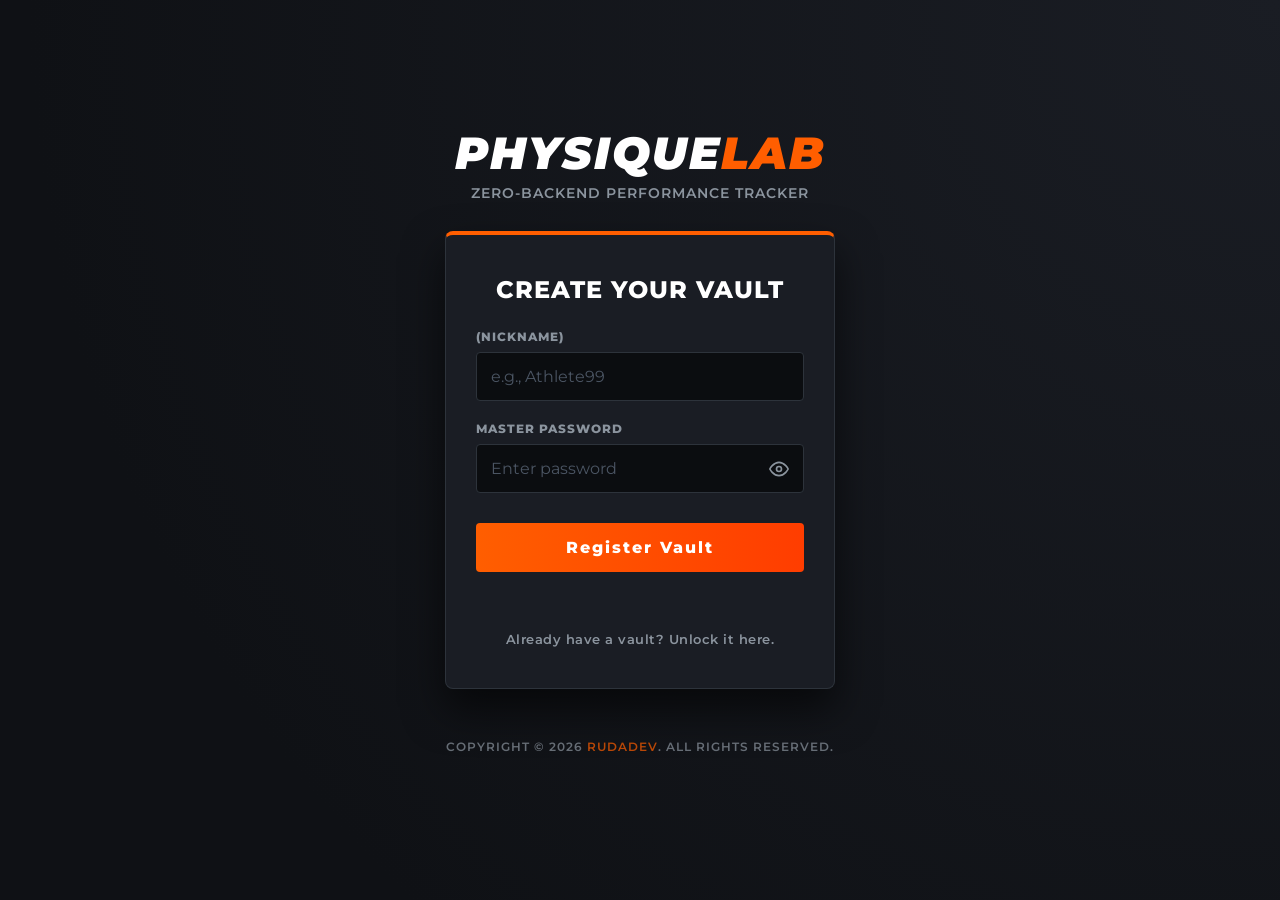
<file: index.html>
<!DOCTYPE html>
<html lang="en">
<head>
    <meta charset="UTF-8">
    <meta name="viewport" content="width=device-width, initial-scale=1.0">
    <title>Physique Lab | Secure Login</title>
    <link href="https://fonts.googleapis.com/css2?family=Montserrat:wght@400;600;800;900&display=swap" rel="stylesheet">
    <link rel="stylesheet" href="css/style.css">
    <link rel="icon" type="image/png" href="favicon.png">
</head>
<body>

    <div class="auth-wrapper text-center">
        <h1 class="brand-title">PHYSIQUE<span>LAB</span></h1>
        <p class="brand-subtitle">ZERO-BACKEND PERFORMANCE TRACKER</p>
        
        <div class="card">
            <h2 id="auth-title">UNLOCK VAULT</h2>
            
            <form id="auth-form">
                <div class="input-group">
                    <label for="nickname">(NICKNAME)</label>
                    <input type="text" id="nickname" placeholder="e.g., Athlete99" required autocomplete="off">
                </div>
                
                <div class="input-group">
                    <label for="master-password">MASTER PASSWORD</label>
                    <div class="password-wrapper">
                        <input type="password" id="master-password" placeholder="Enter password" required>
                        <button type="button" id="toggle-password-btn" class="eye-btn">
                            <svg id="eye-icon" viewBox="0 0 24 24" width="20" height="20" stroke="currentColor" stroke-width="2" fill="none" stroke-linecap="round" stroke-linejoin="round">
                                <path d="M1 12s4-8 11-8 11 8 11 8-4 8-11 8-11-8-11-8z"></path>
                                <circle cx="12" cy="12" r="3"></circle>
                            </svg>
                        </button>
                    </div>
                </div>
                
                <button type="submit" id="auth-btn" class="btn">UNLOCK</button>
            </form>

            <p id="auth-error" class="error-msg"></p>
            
            <a href="#" id="toggle-mode-btn" class="toggle-link">NEW ATHLETE? CREATE A VAULT HERE.</a>
        </div>
        
        <footer class="site-footer login-footer">
            COPYRIGHT &copy; 2026 <span>RUDADEV</span>. ALL RIGHTS RESERVED.
        </footer>
    </div>

    <script src="js/crypto.js"></script>
    <script src="js/auth.js"></script>
</body>
</html>
</file>
<file: css/style.css>
/* =========================================
   TABLE OF CONTENTS
   ========================================= 
   Lines 014 - 033: Variables & Base Reset
   Lines 035 - 105: Authentication & General Styles
   Lines 107 - 134: Password Toggle Styles
   Lines 136 - 157: Mobile Responsive (Auth)
   Lines 159 - 176: Global Footer
   Lines 178 - 253: SaaS Dashboard Layout (Desktop First)
   Lines 255 - 285: Section Tabbing Logic & Mobile Nav
   Lines 287 - 323: Mobile Responsive (Dashboard)
   Lines 325 - 367: Data Tables & Scrolling
   Lines 369 - 410: Sliding Info Drawer & Icons
   Lines 412 - 431: Chart Containers & Adjustments
   ========================================= */

:root {
    --primary: #FF5E00; /* Performance Orange */
    --primary-hover: #E05300;
    --bg-dark: #0F1115; /* Deep Charcoal/Black */
    --card-bg: #1A1D24; /* Dark Grey */
    --input-bg: #0B0D10; /* Almost Black */
    --text-main: #FFFFFF;
    --text-muted: #8B949E;
    --error: #FF4444;
    --border: #2D333B;
}

* {
    box-sizing: border-box;
    margin: 0;
    padding: 0;
}

body {
    font-family: 'Montserrat', system-ui, -apple-system, sans-serif;
    background: radial-gradient(circle at top right, #1a1d24 0%, var(--bg-dark) 80%);
    color: var(--text-main);
    display: flex;
    justify-content: center;
    align-items: center;
    min-height: 100vh;
}

.auth-wrapper {
    width: 100%;
    max-width: 420px;
    padding: 20px 15px; 
}

.text-center { 
    text-align: center; 
}

.brand-title {
    font-size: 2.8rem;
    font-weight: 900;
    letter-spacing: 2px;
    color: var(--text-main);
    margin-bottom: 5px;
    font-style: italic;
}

.brand-title span {
    color: var(--primary);
}

.brand-subtitle {
    color: var(--text-muted);
    margin-bottom: 30px;
    font-size: 0.85rem;
    font-weight: 600;
    letter-spacing: 1px;
}

.card {
    background: var(--card-bg);
    padding: 40px 30px;
    border-radius: 8px;
    box-shadow: 0 20px 40px rgba(0, 0, 0, 0.6);
    border: 1px solid var(--border);
    border-top: 4px solid var(--primary);
}

.card h2 {
    margin-bottom: 25px;
    font-size: 1.5rem;
    font-weight: 800;
    text-transform: uppercase;
    letter-spacing: 1px;
}

.input-group {
    margin-bottom: 20px;
    text-align: left;
}

.input-group label {
    display: block;
    margin-bottom: 8px;
    font-size: 0.75rem;
    font-weight: 800;
    color: var(--text-muted);
    letter-spacing: 1px;
}

.input-group input {
    width: 100%;
    padding: 14px;
    background-color: var(--input-bg);
    color: var(--text-main);
    border: 1px solid var(--border);
    border-radius: 4px;
    font-size: 1rem;
    font-family: 'Montserrat', sans-serif;
    font-weight: 600;
    transition: all 0.3s ease;
}

.input-group input:focus {
    outline: none;
    border-color: var(--primary);
    box-shadow: 0 0 10px rgba(255, 94, 0, 0.2);
}

/* =========================================
   PASSWORD EYE TOGGLE
   ========================================= */
.password-wrapper {
    position: relative;
    display: flex;
    align-items: center;
}

.password-wrapper input {
    padding-right: 45px; 
}

.eye-btn {
    position: absolute;
    right: 15px;
    background: none;
    border: none;
    color: var(--text-muted);
    cursor: pointer;
    display: flex;
    align-items: center;
    justify-content: center;
    transition: color 0.2s ease, transform 0.1s ease;
    padding: 0;
}

.eye-btn:hover {
    color: var(--primary);
}

.eye-btn:active {
    transform: scale(0.9); 
}

::placeholder {
    color: #4B5563;
    font-weight: 400;
}

.btn {
    width: 100%;
    padding: 15px;
    background: linear-gradient(90deg, #FF5E00, #FF3D00);
    color: white;
    border: none;
    border-radius: 4px;
    font-size: 1rem;
    font-weight: 800;
    letter-spacing: 2px;
    cursor: pointer;
    transition: transform 0.1s ease, box-shadow 0.2s ease;
    margin-top: 10px;
    font-family: 'Montserrat', sans-serif;
}

.btn:hover:not(:disabled) { 
    transform: translateY(-2px);
    box-shadow: 0 8px 20px rgba(255, 94, 0, 0.3);
}

.btn:active:not(:disabled) {
    transform: translateY(0);
}

.btn:disabled {
    background: #374151;
    color: #6B7280;
    cursor: not-allowed;
    box-shadow: none;
}

.error-msg {
    color: var(--error);
    font-size: 0.85rem;
    font-weight: 600;
    margin-top: 15px;
    min-height: 20px;
}

.toggle-link {
    display: inline-block;
    margin-top: 25px;
    color: var(--text-muted);
    text-decoration: none;
    font-size: 0.8rem;
    font-weight: 600;
    letter-spacing: 0.5px;
    transition: color 0.2s ease;
}

.toggle-link:hover { 
    color: var(--primary);
}

/* =========================================
   MOBILE RESPONSIVE BREAKPOINT (AUTH)
   ========================================= */
@media (max-width: 480px) {
    .brand-title {
        font-size: 2rem; 
        letter-spacing: 1px; 
    }

    .brand-subtitle {
        font-size: 0.75rem;
        margin-bottom: 20px;
    }

    .card {
        padding: 30px 20px; 
    }

    .card h2 {
        font-size: 1.25rem;
    }

    .btn {
        font-size: 0.9rem;
        padding: 14px;
        letter-spacing: 1px; 
    }

    .input-group input {
        font-size: 0.95rem; 
    }
}

/* =========================================
   GLOBAL FOOTER
   ========================================= */
.site-footer {
    width: 100%;
    display: block; 
    text-align: center;
    font-size: 0.75rem;
    font-weight: 600;
    color: var(--text-muted);
    letter-spacing: 1px;
    padding: 20px 0;
    opacity: 0.7;
}

.site-footer span {
    color: var(--primary); 
}

.login-footer {
    margin-top: 30px; 
}

.dashboard-footer {
    margin-top: auto; 
    padding-top: 50px;
}

/* =========================================
   SAAS DASHBOARD LAYOUT (DESKTOP FIRST)
   ========================================= */
.dashboard-body {
    display: block; 
    background-color: var(--bg-dark);
    margin: 0;
    height: 100vh;
    overflow: hidden; 
}

.dashboard-layout {
    display: flex;
    height: 100vh;
}

/* --- LEFT SIDEBAR --- */
.sidebar {
    width: 280px; 
    min-width: 280px; 
    flex-shrink: 0; 
    background-color: var(--card-bg);
    border-right: 1px solid var(--border);
    display: flex;
    flex-direction: column;
    padding: 30px 20px;
    z-index: 10;
}

.sidebar-header {
    margin-bottom: 30px;
    padding-bottom: 25px;
    text-align: center;
    border-bottom: 1px solid var(--border); 
}

.sidebar-header .brand-title {
    font-size: 1.6rem !important; 
    white-space: nowrap; 
    letter-spacing: 1px;
    margin: 0;
}

.sidebar-nav {
    flex-grow: 1; 
    display: flex;
    flex-direction: column;
    gap: 10px;
}

.nav-item {
    background: transparent;
    color: var(--text-muted);
    border: 1px solid transparent;
    padding: 15px 20px;
    text-align: left;
    font-family: 'Montserrat', sans-serif;
    font-size: 0.85rem;
    font-weight: 800;
    letter-spacing: 1px;
    border-radius: 6px;
    cursor: pointer;
    transition: all 0.2s ease;
}

.nav-item:hover {
    background-color: var(--input-bg);
    color: var(--text-main);
}

.nav-item.active {
    background-color: var(--input-bg);
    color: var(--primary);
    border-left: 4px solid var(--primary);
}

.sidebar-footer {
    margin-top: auto;
}

.logout-btn {
    background: transparent;
    border: 2px solid var(--border);
    color: var(--text-muted);
}

.logout-btn:hover {
    border-color: var(--primary);
    background: transparent;
    color: var(--primary);
    box-shadow: none;
}

/* --- RIGHT MAIN CONTENT --- */
.main-content {
    flex: 1; 
    display: flex;
    flex-direction: column;
    padding: 0 50px 40px 50px;
    overflow-y: auto; 
    background: radial-gradient(circle at top right, #1a1d24 0%, var(--bg-dark) 80%);
}

.dashboard-header {
    position: sticky;
    top: 0;
    z-index: 10;
    margin: 0;
    padding: 20px 0;
    background: rgba(15, 17, 21, 0.95);
    backdrop-filter: blur(12px);
    -webkit-backdrop-filter: blur(12px);
    border-bottom: 1px solid var(--border);
}

.dashboard-header h1 {
    font-size: 2.2rem;
    font-weight: 900;
    text-transform: uppercase;
    letter-spacing: 2px;
    color: var(--primary);
    margin-bottom: 5px;
}

/* --- SECTION TABBING LOGIC --- */
.content-section {
    display: none; 
    animation: fadeIn 0.3s ease-in-out;
}

.content-section.active {
    display: block;
}

@keyframes fadeIn {
    from { opacity: 0; transform: translateY(10px); }
    to { opacity: 1; transform: translateY(0); }
}

/* Mobile Nav is hidden on Desktop */
.mobile-nav {
    display: none;
    align-items: center;
    gap: 15px;
}

.hamburger-btn {
    background: none;
    border: none;
    color: var(--primary);
    cursor: pointer;
    display: flex;
    align-items: center;
    justify-content: center;
    transition: transform 0.2s ease;
}

.hamburger-btn:active {
    transform: scale(0.9);
}

.sidebar-overlay {
    position: fixed;
    top: 0;
    left: 0;
    width: 100vw;
    height: 100vh;
    background: rgba(0, 0, 0, 0.75);
    backdrop-filter: blur(3px);
    z-index: 15;
    opacity: 0;
    visibility: hidden;
    transition: opacity 0.3s ease, visibility 0.3s ease;
}

/* =========================================
   MOBILE RESPONSIVE SAAS DASHBOARD
   ========================================= */
@media (max-width: 850px) {
    .main-content {
        padding: 0 20px 25px 20px;
    }

    .mobile-nav {
        display: flex; 
        position: sticky;
        top: 0; 
        z-index: 12;
        margin: 0;
        height: 60px;
        box-sizing: border-box;
        background: rgba(15, 17, 21, 0.95);
        backdrop-filter: blur(12px);
        -webkit-backdrop-filter: blur(12px);
        border-bottom: 1px solid var(--border);
        padding: 0; 
    }

    .dashboard-header {
        position: sticky;
        top: 60px; 
        z-index: 11;
        padding: 15px 0;
        margin: 0;
    }

    .dashboard-header h1 {
        font-size: 1.6rem; 
    }

    .sidebar {
        position: fixed;
        top: 0;
        left: 0;
        height: 100vh;
        z-index: 20;
        transform: translateX(-100%); 
        transition: transform 0.3s cubic-bezier(0.4, 0, 0.2, 1);
        box-shadow: 10px 0 30px rgba(0, 0, 0, 0.8); 
    }

    .sidebar.open {
        transform: translateX(0);
    }

    .sidebar-overlay.active {
        opacity: 1;
        visibility: visible;
    }
}

/* =========================================
   DATA TABLES & SCROLLING
   ========================================= */
.table-responsive {
    width: 100%;
    overflow-x: auto;
    -webkit-overflow-scrolling: touch; 
    cursor: grab; 
    white-space: nowrap; 
    padding-bottom: 10px; 
}

.table-responsive:active {
    cursor: grabbing;
}

.table-responsive::-webkit-scrollbar {
    height: 8px;
}

.table-responsive::-webkit-scrollbar-track {
    background: rgba(255, 255, 255, 0.05); 
    border-radius: 4px;
}

.table-responsive::-webkit-scrollbar-thumb {
    background: var(--primary); 
    border-radius: 4px;
}

.data-table {
    width: 100%;
    border-collapse: collapse;
    text-align: left;
    color: var(--text-color);
}

.data-table th, .data-table td {
    padding: 15px 10px;
    border-bottom: 1px solid var(--border);
}

.data-table th {
    font-size: 0.85rem;
    color: var(--text-muted);
    letter-spacing: 1px;
}

.data-table tbody tr {
    transition: background-color 0.2s ease;
}

.data-table tbody tr:hover {
    background-color: rgba(255, 255, 255, 0.03); 
}

input[type="checkbox"] {
    accent-color: var(--primary);
    cursor: pointer;
    width: 18px;
    height: 18px;
}

/* =========================================
   SLIDING INFO DRAWER & ICONS
   ========================================= */
.slide-drawer {
    position: fixed;
    top: 0;
    right: -400px; 
    width: 350px;
    height: 100vh;
    background-color: var(--card-bg); 
    box-shadow: -5px 0 25px rgba(0, 0, 0, 0.8);
    transition: right 0.3s cubic-bezier(0.4, 0, 0.2, 1); 
    z-index: 9999;
    padding: 30px;
    display: flex;
    flex-direction: column;
}

.slide-drawer.open {
    right: 0; 
}

.drawer-header {
    display: flex;
    justify-content: space-between;
    align-items: center;
    margin-bottom: 20px;
    border-bottom: 1px solid var(--border);
    padding-bottom: 15px;
}

.close-btn {
    background: none;
    border: none;
    color: var(--text-muted);
    font-size: 2rem;
    cursor: pointer;
    line-height: 1;
    transition: color 0.2s;
}

.close-btn:hover {
    color: var(--primary);
}

.info-icon-btn {
    background: none;
    border: none;
    color: var(--text-muted);
    cursor: pointer;
    margin-left: 8px;
    vertical-align: middle;
    transition: color 0.2s ease, transform 0.2s ease;
}

.info-icon-btn:hover {
    color: var(--primary);
    transform: scale(1.1);
}

/* =========================================
   CHART CONTAINERS & MOBILE ADJUSTMENTS
   ========================================= */
#canvas-container {
    position: relative;
    width: 100%;
    height: 25vh !important;
    min-height: 300px;
    background: var(--bg-color);
    padding: 15px;
    border-radius: 8px;
    border: 1px solid var(--border);
    transition: all 0.3s ease;
}

#cardio-chart {
    width: 100% !important;
    height: 100% !important;
}

@media (max-width: 600px) {
    #canvas-container {
        height: 310px; 
        padding: 8px;  
    }
}
</file>
